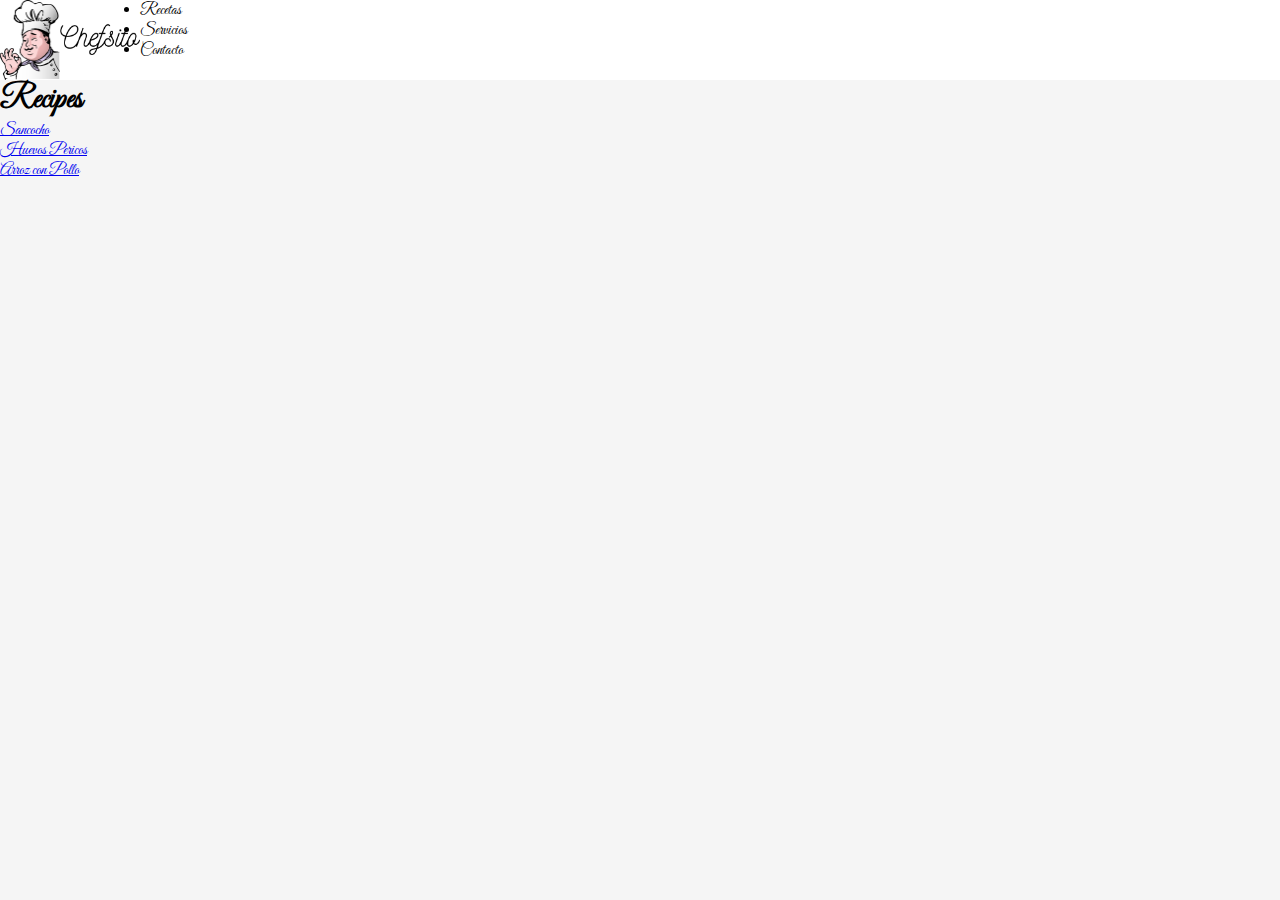
<file: index.html>
<!DOCTYPE html>
<html lang="en">
<head>
    <meta charset="UTF-8">
    <meta http-equiv="X-UA-Compatible" content="IE=edge">
    <meta name="viewport" content="width=device-width, initial-scale=1.0">
    <link rel="stylesheet" href="styles/style.css">
    <link rel="preconnect" href="https://fonts.googleapis.com">
    <link rel="preconnect" href="https://fonts.gstatic.com" crossorigin>
    <link href="https://fonts.googleapis.com/css2?family=Great+Vibes&display=swap" rel="stylesheet"> 
    <title>Odin Recipes</title>
</head>
<body>
    <div class="menu">
            <img src="images/cartoon-g642e487ae_640.png" alt="imagen de un chef animado">
            <img src="images/Chefsito.png" alt="nombre del restaurante">

            <ul>
                <li>Recetas</li>
                <li>Servicios</li>
                <li>Contacto</li>
            </ul>
            
    </div>

    <h1> Recipes</h1>
    <ul>
        <li><a href="recipes/sancocho.html">Sancocho</a></li>
        <li><a href="recipes/pericos.html"</a>Huevos Pericos</li>
        <li><a href="recipes/arrozconpollo.html">Arroz con Pollo</a></li>
    </ul>
    
</body>
</html>
</file>
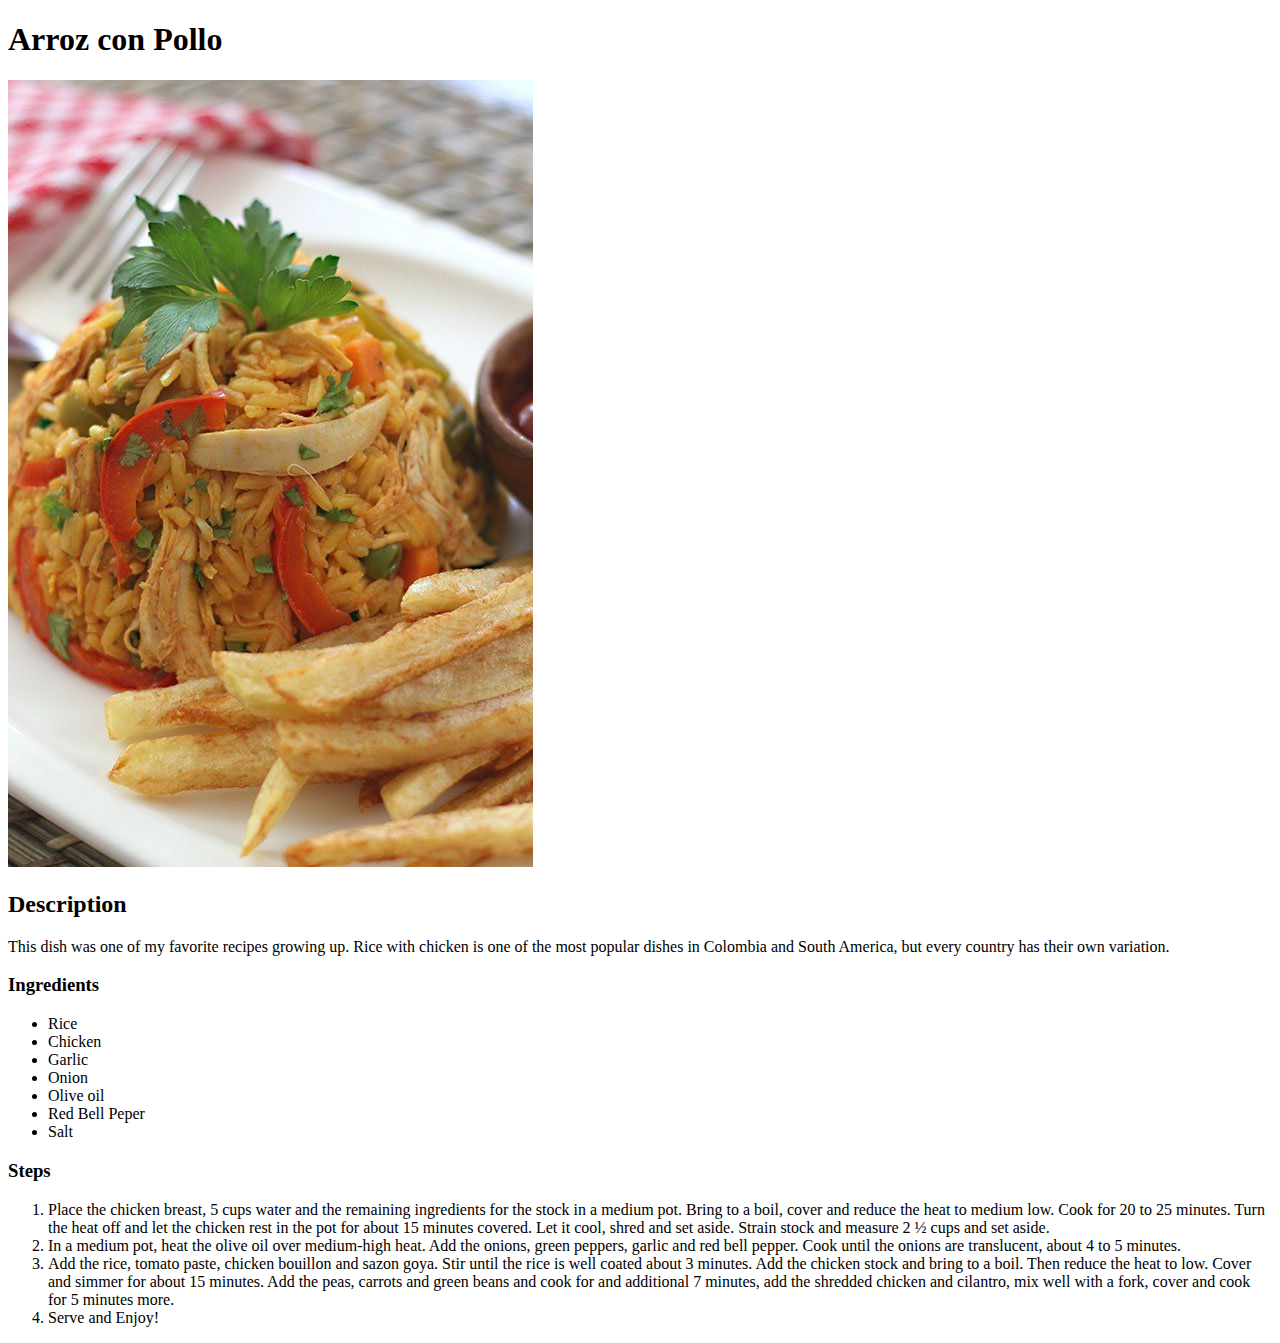
<file: recipes/arrozconpollo.html>
<!DOCTYPE html>
<html lang="en">
<head>
    <meta charset="UTF-8">
    <meta http-equiv="X-UA-Compatible" content="IE=edge">
    <meta name="viewport" content="width=device-width, initial-scale=1.0">
    <title>Arroz con Pollo</title>
</head>
<body>
    <h1>Arroz con Pollo</h1>
    <img src="../images/Arroz con Pollo.jpeg" alt="Arroz con pollo colombiano">

    <h2>Description</h2>
    <p>This dish was one of my favorite recipes growing up. Rice with chicken is one of the most popular dishes in Colombia and South America, but every country has their own variation.</p>

    <h3>Ingredients</h3>
    <ul>
        <li>Rice</li>
        <li>Chicken</li>
        <li>Garlic</li>
        <li>Onion</li>
        <li>Olive oil</li>
        <li>Red Bell Peper</li>
        <li>Salt</li>
    </ul>

    <h3>Steps</h3>
    <ol>
        <li>Place the chicken breast, 5 cups water and the remaining ingredients for the stock in a medium pot. Bring to a boil, cover and reduce the heat to medium low. Cook for 20 to 25 minutes. Turn the heat off and let the chicken rest in the pot for about 15 minutes covered. Let it cool, shred and set aside. Strain stock and measure 2 ½ cups and set aside.</li>
        <li>In a medium pot, heat the olive oil over medium-high heat. Add the onions, green peppers, garlic and red bell pepper. Cook until the onions are translucent, about 4 to 5 minutes.</li>
        <li>Add the rice, tomato paste, chicken bouillon and sazon goya. Stir until the rice is well coated about 3 minutes. Add the chicken stock and bring to a boil. Then reduce the heat to low. Cover and simmer for about 15 minutes. Add the peas, carrots and green beans and cook for and additional 7 minutes, add the shredded chicken and cilantro, mix well with a fork, cover and cook for 5 minutes more.</li>
        <li>Serve and Enjoy!</li>
    </ol>
</body>
</html>
</file>
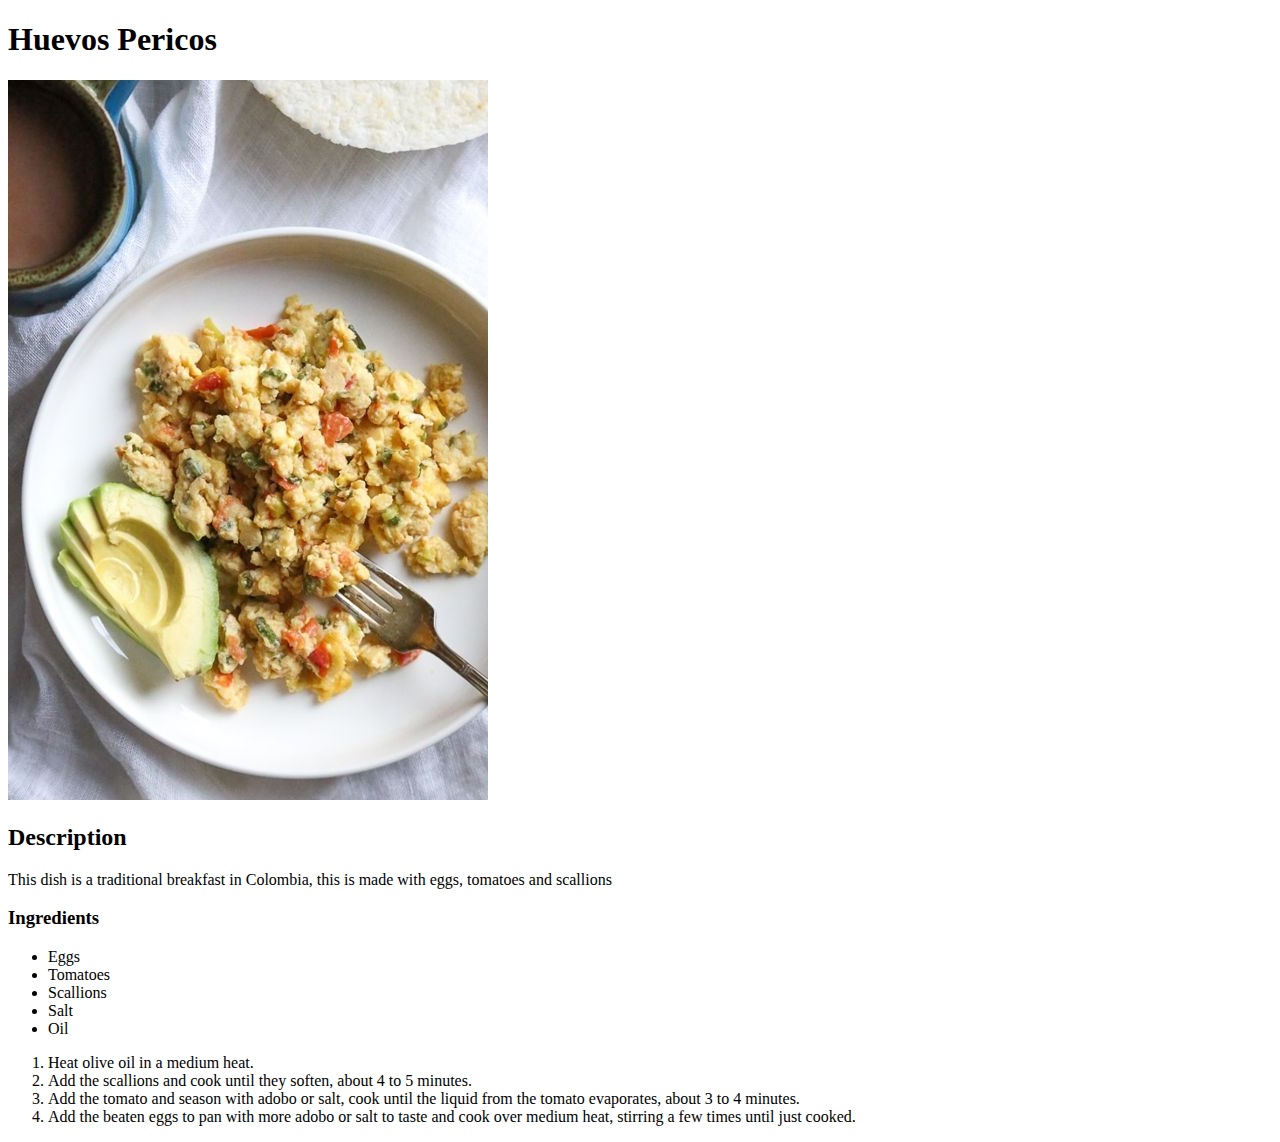
<file: recipes/pericos.html>
<!DOCTYPE html>
<html lang="en">
<head>
    <meta charset="UTF-8">
    <meta http-equiv="X-UA-Compatible" content="IE=edge">
    <meta name="viewport" content="width=device-width, initial-scale=1.0">
    <title>Pericos</title>
</head>
<body>
    <h1>Huevos Pericos</h1>
    <img src="../images/huevosPericos.jpeg" alt="Huevos Pericos con aguacate">

    <h2>Description</h2>
    <p>This dish is a traditional breakfast in Colombia, this is made with eggs, tomatoes and scallions</p>

    <h3>Ingredients</h3>
    <ul>
        <li>Eggs</li>
        <li>Tomatoes</li>
        <li>Scallions</li>
        <li>Salt</li>
        <li>Oil</li>
    </ul>

    <ol>
        <li>Heat olive oil in a medium heat.</li>
        <li>Add the scallions and cook until they soften, about 4 to 5 minutes.</li>
        <li>Add the tomato and season with adobo or salt, cook until the liquid from the tomato evaporates, about 3 to 4 minutes.</li>
        <li>Add the beaten eggs to pan with more adobo or salt to taste and cook over medium heat, stirring a few times until just cooked.</li>
    </ol>

</body>
</html>
</file>
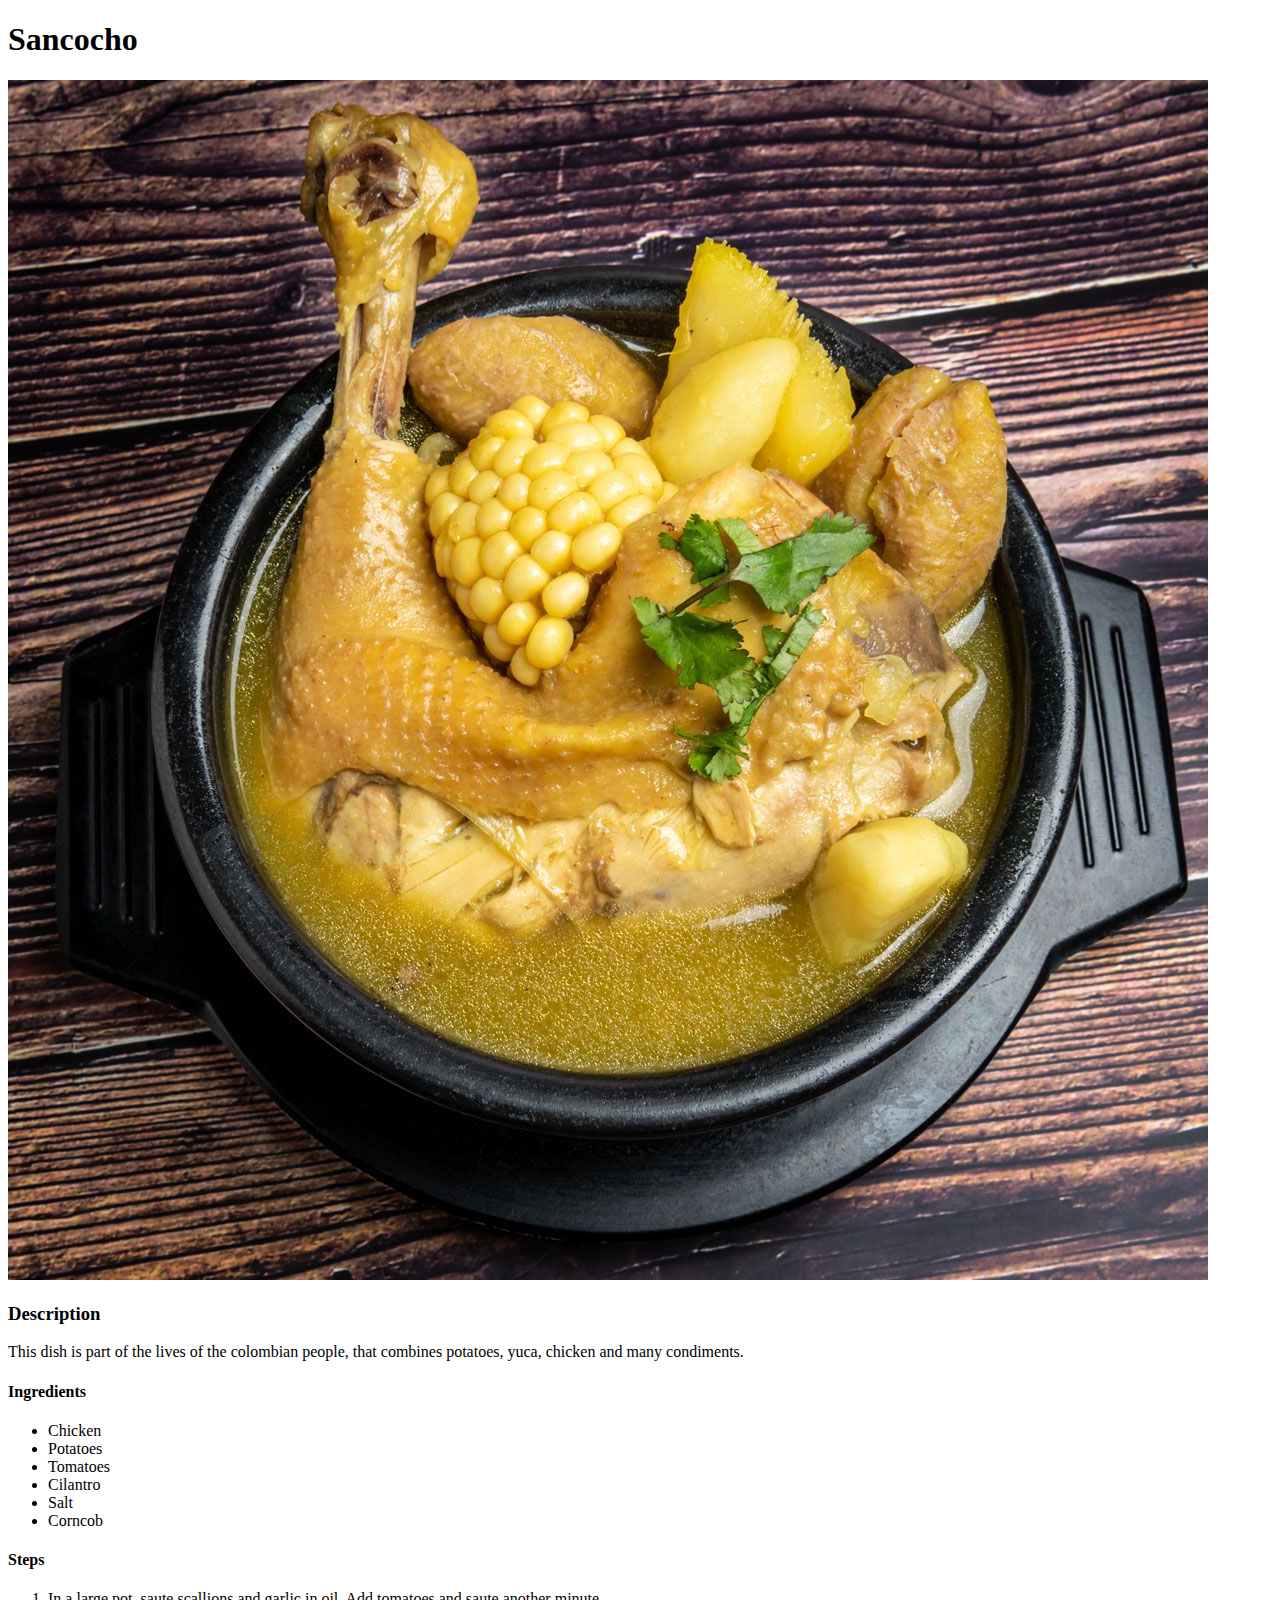
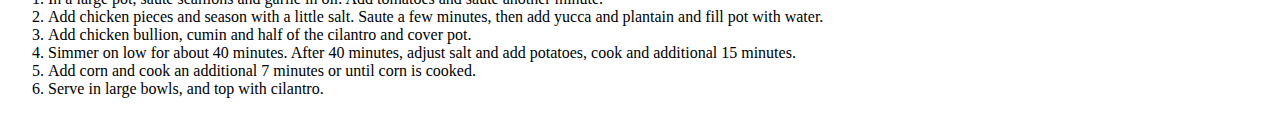
<file: recipes/sancocho.html>
<!DOCTYPE html>
<html lang="en">
<head>
    <meta charset="UTF-8">
    <meta http-equiv="X-UA-Compatible" content="IE=edge">
    <meta name="viewport" content="width=device-width, initial-scale=1.0">
    <title>Sanchocho</title>
</head>
<body>
    <h1>Sancocho</h1>
    <img src="../images/sancocho.jpeg" alt="Sancocho Colombiano">
    <h3>Description</h3>
    <p>This dish is part of the lives of the colombian people, that combines potatoes, yuca, chicken and many condiments.</p>

    <h4>Ingredients</h4>
    <ul>
        <li>Chicken</li>
        <li>Potatoes</li>
        <li>Tomatoes</li>
        <li>Cilantro</li>
        <li>Salt</li>
        <li>Corncob</li>
    </ul>

    <h4>Steps</h4>
    <ol>
        <li>In a large pot, saute scallions and garlic in oil. Add tomatoes and saute another minute.</li>
        <li>Add chicken pieces and season with a little salt. 
        Saute a few minutes, then add yucca and plantain and fill pot with water.</li>
        <li>Add chicken bullion, cumin and half of the cilantro and cover pot.</li>
        <li>Simmer on low for about 40 minutes. After 40 minutes, adjust salt and add potatoes, cook and additional 15 minutes.</li>
        <li>Add corn and cook an additional 7 minutes or until corn is cooked.</li>
        <li>Serve in large bowls, and top with cilantro.</li>
    </ol>
</body>
</html>
</file>
<file: styles/style.css>
*{
    padding: 0;
    margin: 0;
    box-sizing: border-box;
}
body{
    background-color: #f5f5f5 ;
    font-family: 'Great Vibes', cursive;
}

.menu{
    background-color: #ffffff ;
    height: 5rem;
    text-decoration: none;
    color: black;
    display: flex;
}

.menu img{
    align-items: flex-end;
}
</file>
